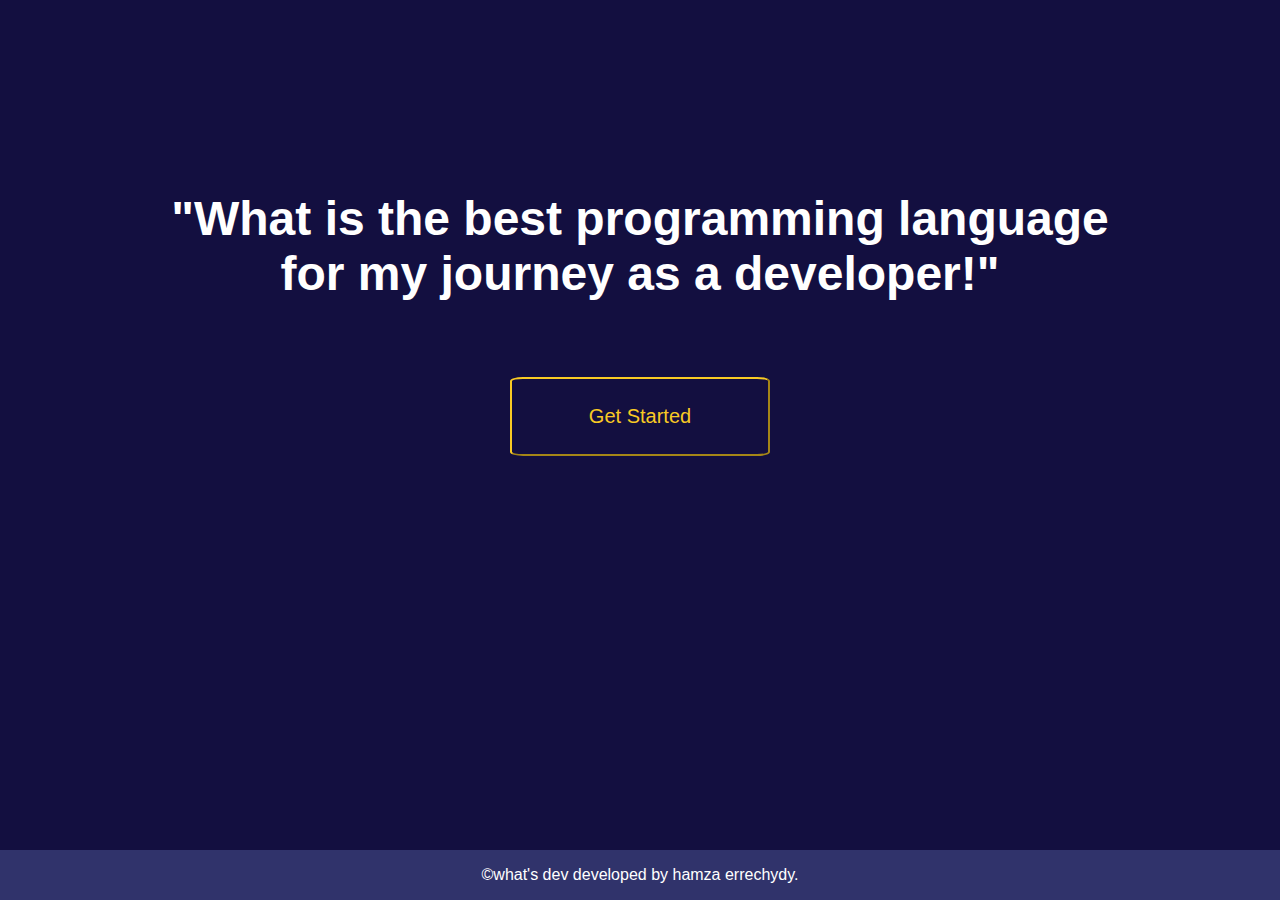
<file: index.html>
<!DOCTYPE html>
<html>
<head>
    <title>what's div</title>
    <link rel="stylesheet" type="text/css" href="style/style.css">
   
</head>
<body>
	
    <section class="main">
        <h1 id="bigtitle">"What is the best programming language for my journey as a developer!"</h1>
        <a href="home.html"><button id="getstarted">Get Started</button></a>
        <footer>
        <p>&copy;what's dev developed by hamza errechydy.</p>
    </footer>
    </section>

    
</body>
</html>
</file>
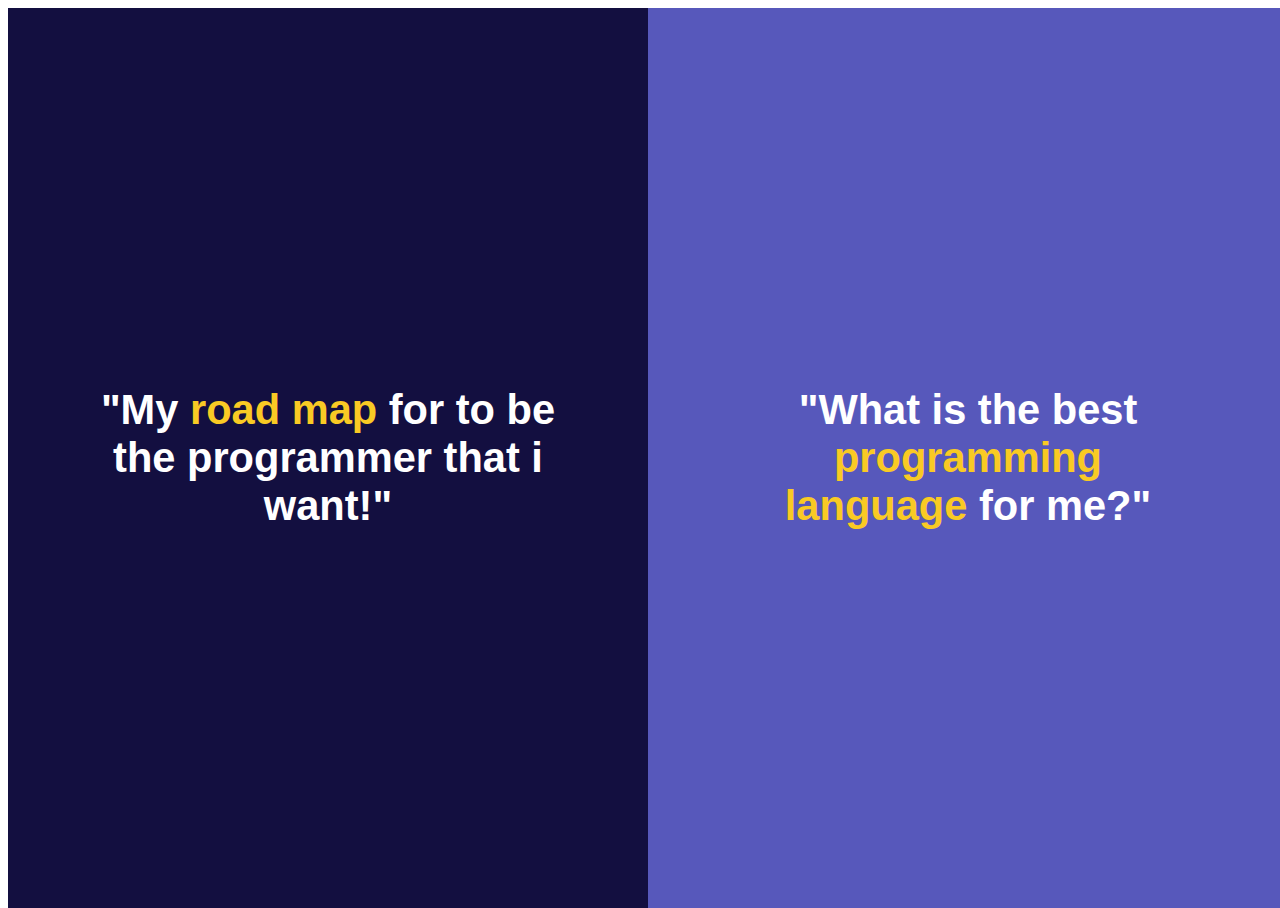
<file: second.html>
<!DOCTYPE html>
<html>
<head>
    <title>what's div</title>
    <link rel="stylesheet" type="text/css" href="second/style/style.css">
</head>
<body>
    <div class="main">
    <div class="guide">
       <a href="#"> <h1 id="thetitle">"My <span>road map</span> for to be the programmer that i want!"</h1></a>
       
        
    </div>
    <div class="mylanguage">
       <a href="home.html"> <h1 id="thetitle">"What is the best <span>programming language</span> for me?"</h1>
        </a>
    </div>
</div>
</body>
</html>
</file>
<file: style/style.css>
body{
	background-color: #130f40;
	background-image: url(http://tadalafilforsale.net/data/media/56/58004397.jpg);
	background-position: center; 
	height: 100%;
	width: auto;
	font-family: sans-serif;



}
@media only screen and (max-width: 480px) {
    footer {
       font-size: 1em;
    }
}
.main{
	display: flex;
	color: white;
	width: 100%;
	height:500px ;
	align-items: center;
	justify-content: flex-end;
	flex-direction: column;
}
#bigtitle{
	width: 80%;
	text-align: center;
	font-size:3em;
	margin-bottom:  6%;
	
}
#getstarted{
    font-size: 20px;
    color:#f9ca24;
    border-color: #f9ca24; 
	width: 260px;
	border-radius: 5%;
	padding: 10%;
	background-color: transparent;
	margin-bottom: 20%;

}
#getstarted:hover{
	background-color: #30336b;


}
footer{
   position: fixed;
   left: 0;
   bottom: 0;
   width: 100%;
   background-color: #30336b;
   color: white;
   text-align: center;
}

@media only screen and (max-width: 600px){
	#bigtitle{
		font-size: 2.8em;
	}
	#getstarted{
		width: 130px;
	}
}
</file>
<file: second/style/style.css>
body{
	width: auto;
	height: 100%;
	font-family: sans-serif;

}
.main{
	display: grid;
	grid-template-columns:  50% 50%;
	position: absolute;
	height: 100%;
	width: 100%;
	text-align: center;
}

.guide{
	background-color: #130f40;
	display: flex;
	justify-content: center;
	align-items: center;
	flex-direction: column;
	padding: 2%;
	


}
.mylanguage{
	background-color: #5758BB;
	display: flex;
	justify-content: center;
	align-items: center;
	padding: 2%;
	flex-direction: column;
}
#thetitle{
	color: white;
	text-align: center;
	width: 75%;
	font-size: 2.6em;
	margin-left: auto;
	margin-right: auto;

}
a{
	text-decoration:  none;
}
span{
	color: #f9ca24;
}






@media only screen and (max-width: 600px) {

    .mylanguage{
    	display: grid;
    	grid-column:  1/-1;
        height: 100%;
	    width: 100%;
    }
    .guide{
    	display: grid;
    	grid-column:  1/-1;
        height: 100%;
	    width: 100%;

    }
    #thetitle{
    	font-size: 2em;
    }
}
</file>
